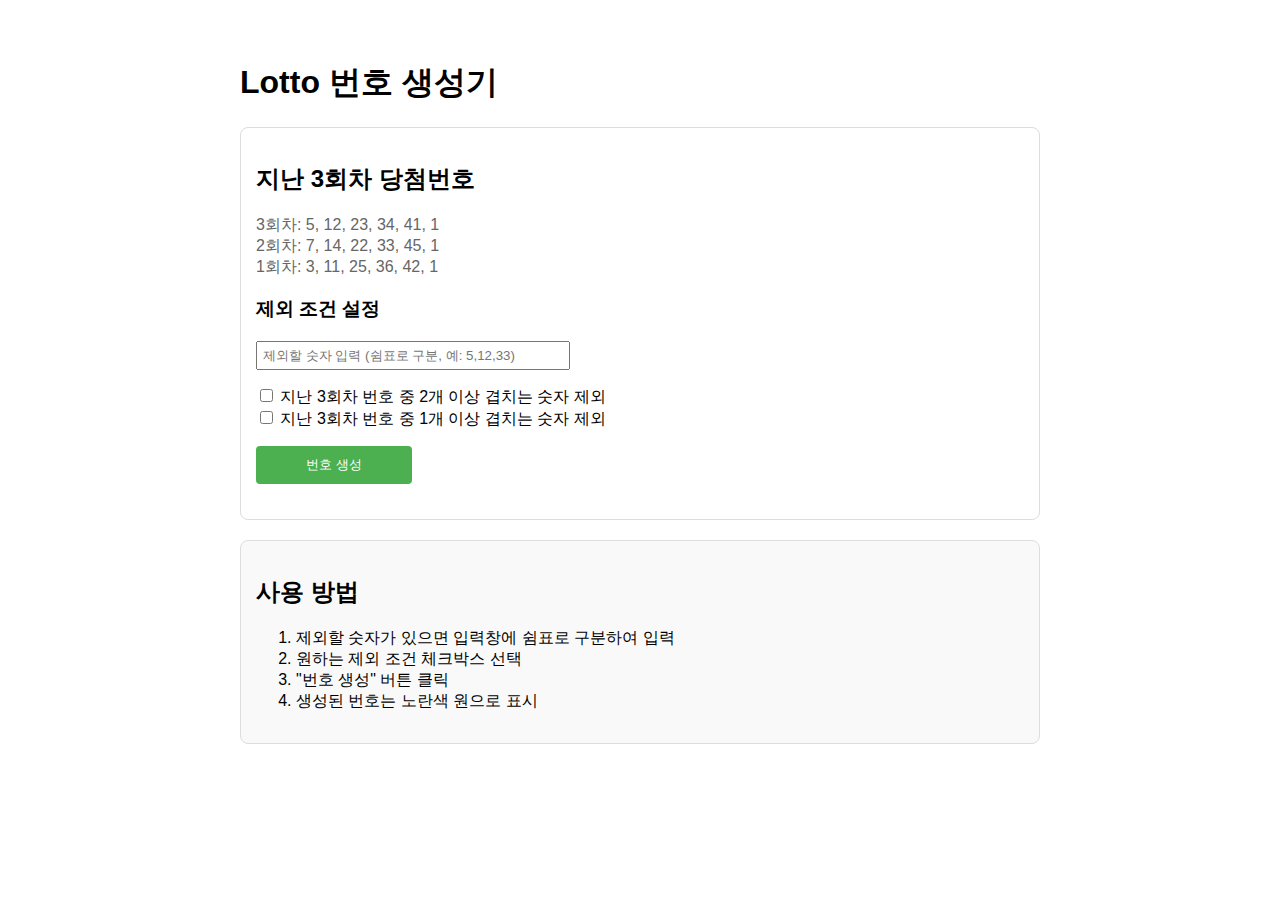
<file: index.html>
<!DOCTYPE html>
<html lang="ko">
<head>
    <meta charset="UTF-8">
    <title>Lotto 번호 생성기</title>
    <link rel="stylesheet" href="./styles.css">
</head>
<body>
    <h1>Lotto 번호 생성기</h1>
    
    <div class="section">
        <h2>지난 3회차 당첨번호</h2>
        <div id="pastNumbers" class="past-numbers"></div>
        
        <div class="exclude-section">
            <h3>제외 조건 설정</h3>
            <p>
                <input type="text" id="excludeInput" placeholder="제외할 숫자 입력 (쉼표로 구분, 예: 5,12,33)">
            </p>
            <p>
                <input type="checkbox" id="exclude2"> 지난 3회차 번호 중 2개 이상 겹치는 숫자 제외<br>
                <input type="checkbox" id="exclude1"> 지난 3회차 번호 중 1개 이상 겹치는 숫자 제외
            </p>
        </div>
        
        <button onclick="generateNumbers()">번호 생성</button>
        <div id="result" class="result"></div>
    </div>

    <div class="section manual">
        <h2>사용 방법</h2>
        <ol>
            <li>제외할 숫자가 있으면 입력창에 쉼표로 구분하여 입력</li>
            <li>원하는 제외 조건 체크박스 선택</li>
            <li>"번호 생성" 버튼 클릭</li>
            <li>생성된 번호는 노란색 원으로 표시</li>
        </ol>
    </div>

    <script>
        // 지난 3회차 당첨번호 (예시 데이터)
        const pastDraws = [
            [5, 12, 23, 34, 41, 1],
            [7, 14, 22, 33, 45, 1],
            [3, 11, 25, 36, 42, 1]
        ];

        function initialize() {
            let html = '';
            pastDraws.forEach((draw, index) => {
                html += `${pastDraws.length - index}회차: ${draw.join(', ')}<br>`;
            });
            document.getElementById('pastNumbers').innerHTML = html;
        }

        function getExcludedNumbers() {
            const excluded = new Set();
            
            // 직접 입력 제외
            const manualInput = document.getElementById('excludeInput').value;
            if(manualInput) {
                manualInput.split(',').forEach(num => {
                    const n = parseInt(num.trim());
                    if(!isNaN(n) && n >=1 && n <=45) excluded.add(n);
                });
            }

            // 3회차 통계 제외
            const numberCounts = {};
            pastDraws.flat().forEach(num => {
                numberCounts[num] = (numberCounts[num] || 0) + 1;
            });

            if(document.getElementById('exclude2').checked) {
                Object.keys(numberCounts).forEach(num => {
                    if(numberCounts[num] >= 2) excluded.add(parseInt(num));
                });
            }
            else if(document.getElementById('exclude1').checked) {
                Object.keys(numberCounts).forEach(num => {
                    if(numberCounts[num] >= 1) excluded.add(parseInt(num));
                });
            }

            return excluded;
        }

        function generateNumbers() {
            const excluded = getExcludedNumbers();
            const numbers = new Set();
            
            while(numbers.size < 6) {
                const num = Math.floor(Math.random() * 45) + 1;
                if(!excluded.has(num) && !numbers.has(num)) {
                    numbers.add(num);
                }
            }

            const sortedNumbers = Array.from(numbers).sort((a, b) => a - b);
            const resultHtml = sortedNumbers.map(num => 
                `<div class="number">${num}</div>`
            ).join('');
            
            document.getElementById('result').innerHTML = resultHtml;
        }

        // 초기화 실행
        initialize();
    </script>
</body>
</html>
</file>
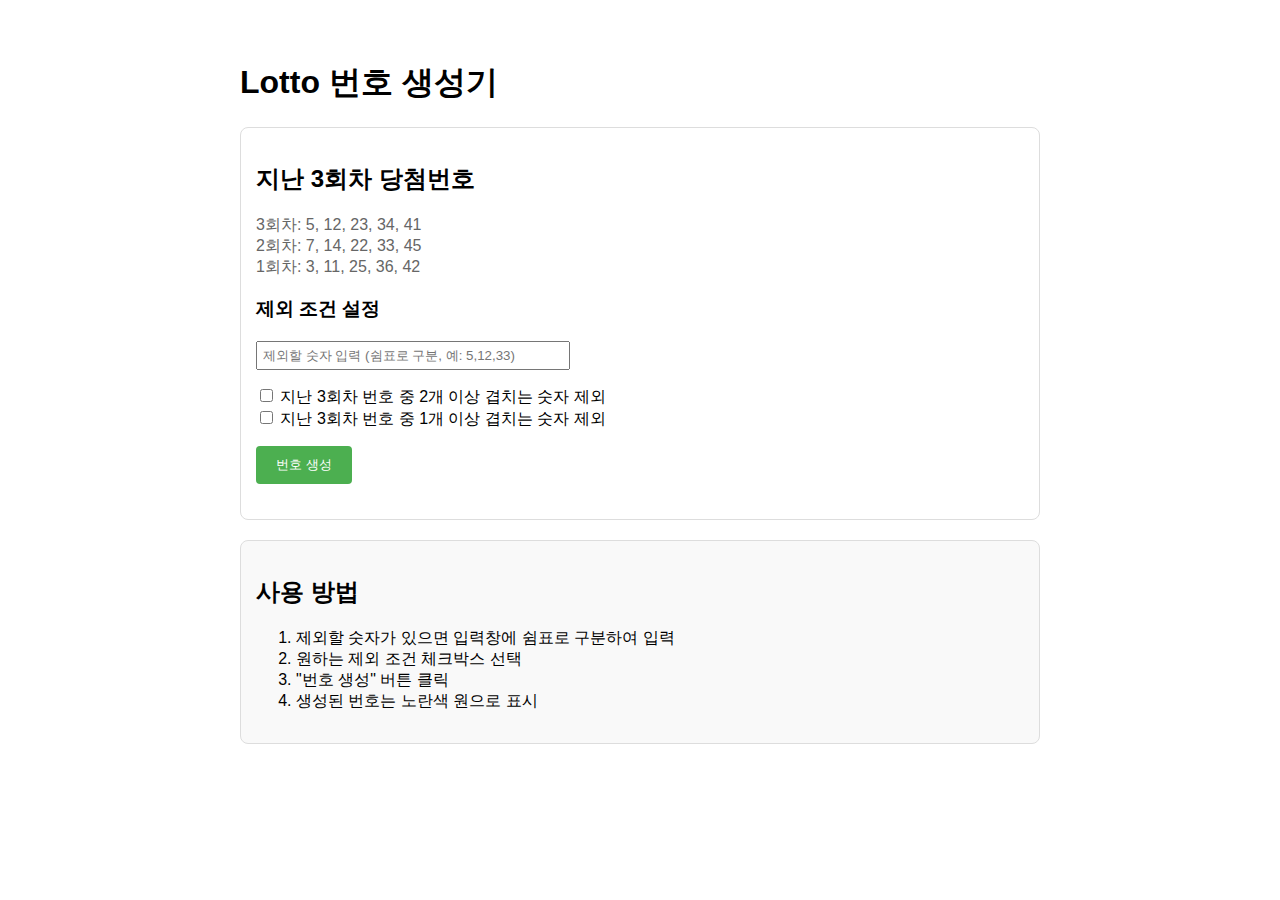
<file: index.html.html>
<!DOCTYPE html>
<html lang="ko">
<head>
    <meta charset="UTF-8">
    <title>Lotto 번호 생성기</title>
    <style>
        body {
            font-family: 'Arial', sans-serif;
            max-width: 800px;
            margin: 20px auto;
            padding: 20px;
        }
        .section {
            border: 1px solid #ddd;
            padding: 15px;
            margin-bottom: 20px;
            border-radius: 8px;
        }
        .past-numbers {
            color: #666;
            margin-bottom: 15px;
        }
        .exclude-section {
            margin: 15px 0;
        }
        input[type="text"] {
            width: 300px;
            padding: 5px;
        }
        button {
            background-color: #4CAF50;
            color: white;
            padding: 10px 20px;
            border: none;
            border-radius: 4px;
            cursor: pointer;
        }
        .result {
            font-size: 1.2em;
            margin: 20px 0;
            font-weight: bold;
        }
        .manual {
            background-color: #f9f9f9;
            padding: 15px;
            margin-top: 20px;
        }
        .number {
            display: inline-block;
            width: 40px;
            height: 40px;
            border-radius: 50%;
            background-color: #ffeb3b;
            text-align: center;
            line-height: 40px;
            margin: 5px;
        }
    </style>
</head>
<body>
    <h1>Lotto 번호 생성기</h1>
    
    <div class="section">
        <h2>지난 3회차 당첨번호</h2>
        <div id="pastNumbers" class="past-numbers"></div>
        
        <div class="exclude-section">
            <h3>제외 조건 설정</h3>
            <p>
                <input type="text" id="excludeInput" placeholder="제외할 숫자 입력 (쉼표로 구분, 예: 5,12,33)">
            </p>
            <p>
                <input type="checkbox" id="exclude2"> 지난 3회차 번호 중 2개 이상 겹치는 숫자 제외<br>
                <input type="checkbox" id="exclude1"> 지난 3회차 번호 중 1개 이상 겹치는 숫자 제외
            </p>
        </div>
        
        <button onclick="generateNumbers()">번호 생성</button>
        <div id="result" class="result"></div>
    </div>

    <div class="section manual">
        <h2>사용 방법</h2>
        <ol>
            <li>제외할 숫자가 있으면 입력창에 쉼표로 구분하여 입력</li>
            <li>원하는 제외 조건 체크박스 선택</li>
            <li>"번호 생성" 버튼 클릭</li>
            <li>생성된 번호는 노란색 원으로 표시</li>
        </ol>
    </div>

    <script>
        // 지난 3회차 당첨번호 (예시 데이터)
        const pastDraws = [
            [5, 12, 23, 34, 41],
            [7, 14, 22, 33, 45],
            [3, 11, 25, 36, 42]
        ];

        function initialize() {
            let html = '';
            pastDraws.forEach((draw, index) => {
                html += `${pastDraws.length - index}회차: ${draw.join(', ')}<br>`;
            });
            document.getElementById('pastNumbers').innerHTML = html;
        }

        function getExcludedNumbers() {
            const excluded = new Set();
            
            // 직접 입력 제외
            const manualInput = document.getElementById('excludeInput').value;
            if(manualInput) {
                manualInput.split(',').forEach(num => {
                    const n = parseInt(num.trim());
                    if(!isNaN(n) && n >=1 && n <=45) excluded.add(n);
                });
            }

            // 3회차 통계 제외
            const numberCounts = {};
            pastDraws.flat().forEach(num => {
                numberCounts[num] = (numberCounts[num] || 0) + 1;
            });

            if(document.getElementById('exclude2').checked) {
                Object.keys(numberCounts).forEach(num => {
                    if(numberCounts[num] >= 2) excluded.add(parseInt(num));
                });
            }
            else if(document.getElementById('exclude1').checked) {
                Object.keys(numberCounts).forEach(num => {
                    if(numberCounts[num] >= 1) excluded.add(parseInt(num));
                });
            }

            return excluded;
        }

        function generateNumbers() {
            const excluded = getExcludedNumbers();
            const numbers = new Set();
            
            while(numbers.size < 5) {
                const num = Math.floor(Math.random() * 45) + 1;
                if(!excluded.has(num) && !numbers.has(num)) {
                    numbers.add(num);
                }
            }

            const sortedNumbers = Array.from(numbers).sort((a, b) => a - b);
            const resultHtml = sortedNumbers.map(num => 
                `<div class="number">${num}</div>`
            ).join('');
            
            document.getElementById('result').innerHTML = resultHtml;
        }

        // 초기화 실행
        initialize();
    </script>
</body>
</html>
</file>
<file: styles.css>
body {
    font-family: 'Arial', sans-serif;
    max-width: 800px;
    margin: 20px auto;
    padding: 20px;
}
.section {
    border: 1px solid #ddd;
    padding: 15px;
    margin-bottom: 20px;
    border-radius: 8px;
}
.past-numbers {
    color: #666;
    margin-bottom: 15px;
}
.exclude-section {
    margin: 15px 0;
}
input[type="text"] {
    width: 300px;
    padding: 5px;
}
button {
    background-color: #4CAF50;
    color: white;
    padding: 10px 50px;
    border: none;
    border-radius: 4px;
    cursor: pointer;
}
.result {
    font-size: 1.2em;
    margin: 20px 0;
    font-weight: bold;
}
.manual {
    background-color: #f9f9f9;
    padding: 15px;
    margin-top: 20px;
}
.number {
    display: inline-block;
    width: 40px;
    height: 40px;
    border-radius: 50%;
    background-color: #ffeb3b;
    text-align: center;
    line-height: 40px;
    margin: 5px;
}
</file>
